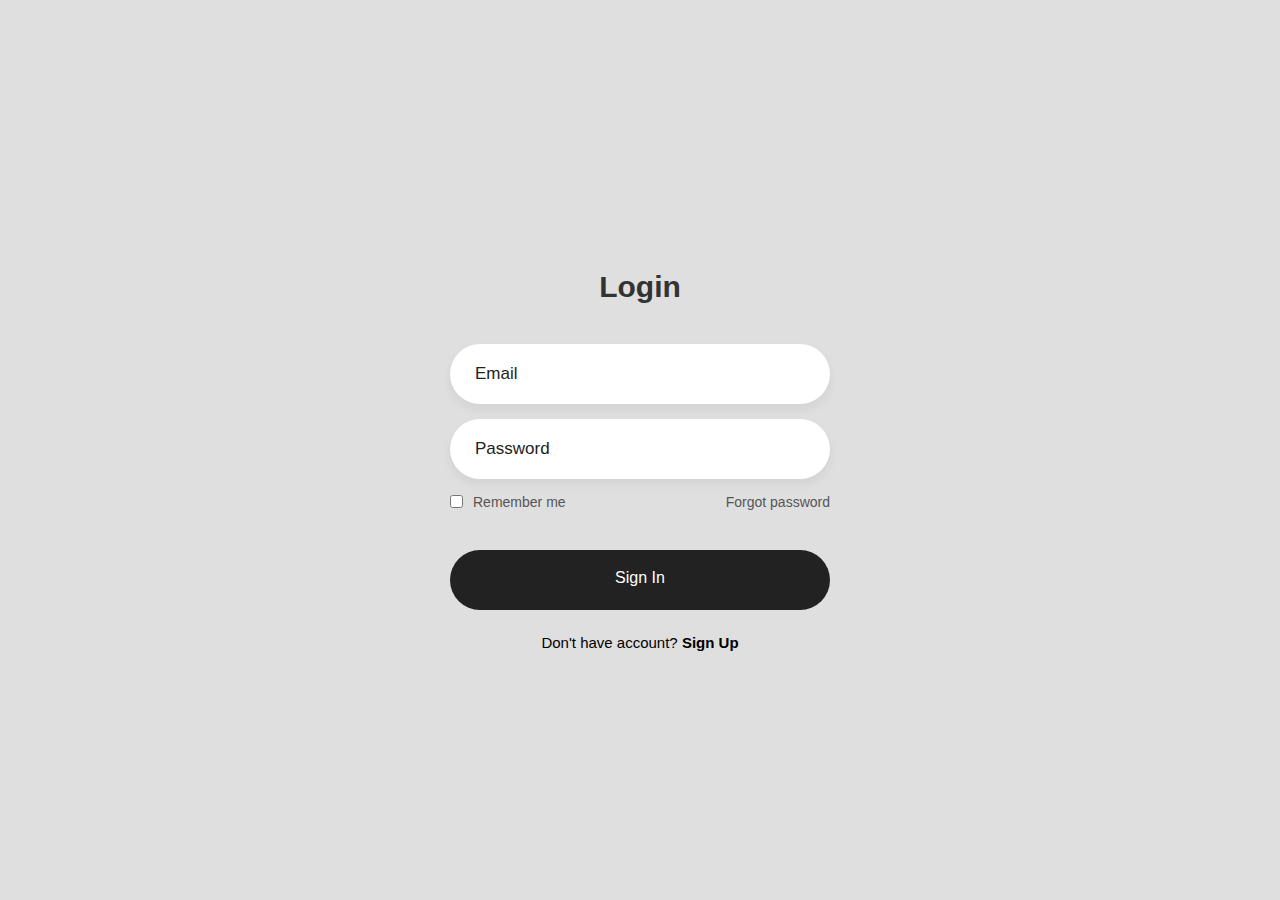
<file: login/index.html>
<!DOCTYPE html>
<html lang="en">
<head>
    <meta charset="UTF-8">
    <meta name="viewport" content="width=device-width, initial-scale=1.0">
    <title>Faculty Hours Tracker</title>
    <link rel="stylesheet" href="style.css">
</head>

<body>
    <div class="login-box">
        <div class="login-header">
            <header>Login</header>
        </div>
        <div class="input-box">
            <input type="text" class="input-field" placeholder="Email"  required>
        </div>
        <div class="input-box">
            <input type="password" class="input-field" placeholder="Password"  required>
        </div>
        <div class="forgot">
            <section>
                <input type="checkbox" id="check">
                <label for="check">Remember me</label>
            </section>
            <section>
                <a href="#">Forgot password</a>
            </section>
        </div>
        <div class="input-submit">
            <button class="submit-btn" id="submit"></button>
            <label for="submit">Sign In</label>
        </div>
        <div class="sign-up-link">
            <p>Don't have account? <a href="#">Sign Up</a></p>
        </div>
    </div>
</body>
</html>
</file>
<file: login/style.css>
/* @import url('https://fonts.googleapis.com/css2?family=Poppins:wght@400;500&display=swap'); */

*{
    margin: 0;
    padding: 0;
    box-sizing: border-box;
    font-family: 'Poppins',sans-serif;
}
body{
    display: flex;
    justify-content: center;
    align-items: center;
    min-height: 100vh;
    background: #dfdfdf;
}
.login-box{
    display: flex;
    justify-content: center;
    flex-direction: column;
    width: 440px;
    height: 480px;
    padding: 30px;
}
.login-header{
    text-align: center;
    margin: 20px 0 40px 0;
}
.login-header header{
    color: #333;
    font-size: 30px;
    font-weight: 600;
}
.input-box .input-field{
    width: 100%;
    height: 60px;
    font-size: 17px;
    padding: 0 25px;
    margin-bottom: 15px;
    border-radius: 30px;
    border: none;
    box-shadow: 0px 5px 10px 1px rgba(0,0,0, 0.05);
    outline: none;
    transition: .3s;
}
::placeholder{
    font-weight: 500;
    color: #222;
}
.input-field:focus{
    width: 105%;
}
.forgot{
    display: flex;
    justify-content: space-between;
    margin-bottom: 40px;
}
section{
    display: flex;
    align-items: center;
    font-size: 14px;
    color: #555;
}
#check{
    margin-right: 10px;
}
a{
    text-decoration: none;
}
a:hover{
    text-decoration: underline;
}
section a{
    color: #555;
}
.input-submit{
    position: relative;
}
.submit-btn{
    width: 100%;
    height: 60px;
    background: #222;
    border: none;
    border-radius: 30px;
    cursor: pointer;
    transition: .3s;
}
.input-submit label{
    position: absolute;
    top: 45%;
    left: 50%;
    color: #fff;
    -webkit-transform: translate(-50%, -50%);
    -ms-transform: translate(-50%, -50%);
    transform: translate(-50%, -50%);
    cursor: pointer;
}
.submit-btn:hover{
    background: #000;
    transform: scale(1.05,1);
}
.sign-up-link{
    text-align: center;
    font-size: 15px;
    margin-top: 20px;
}
.sign-up-link a{
    color: #000;
    font-weight: 600;
}
</file>
